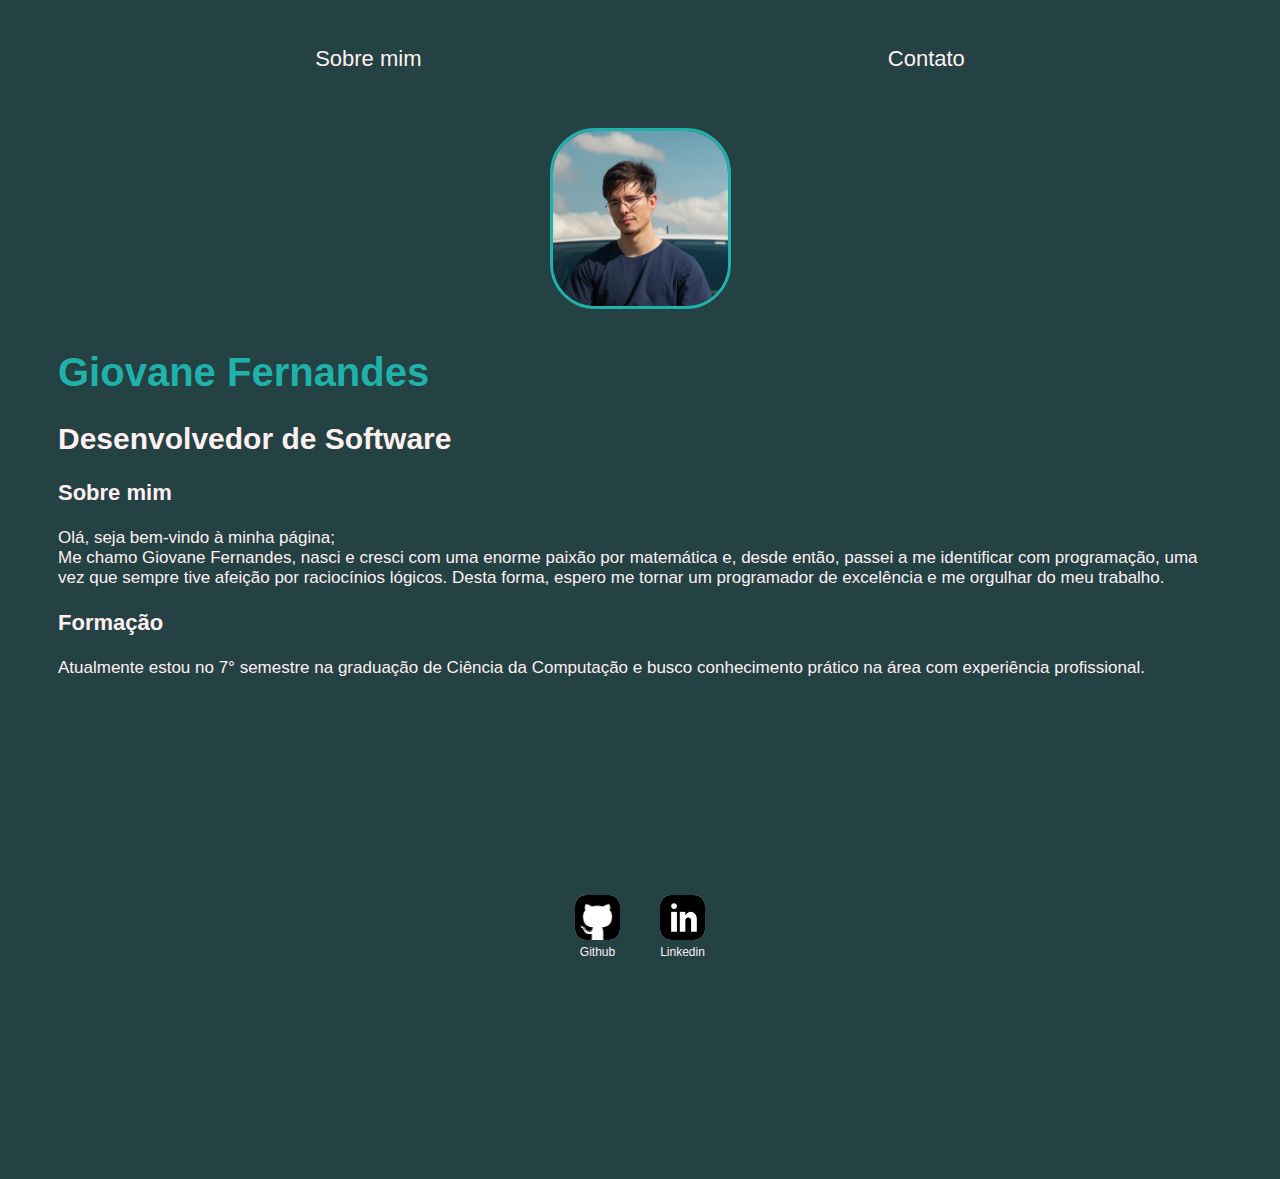
<file: index.html>
<!DOCTYPE html>
<html lang="en">
    <head>
        <meta charset="UTF-8">
        <meta http-equiv="X-UA-Compatible" content="IE=edge">
        <meta name="viewport" content="width=device-width, initial-scale=1.0">
        <title>Giovane Fernades</title>
        <link rel="shortcut icon" type="image/x-icon" href="./image/favicon.ico">
        <link rel="stylesheet" href="index.css">
    </head>
    <body>
        <div class="container">
            <nav>
                <ul>
                    <li>
                        <a href="index.html">Sobre mim</a>
                    </li>
                    <li>
                        <a href="contact.html">Contato</a>
                    </li>
                </ul>
            </nav>
            
            <header>
                <div class="center">
                    <img src="./image/gio7_edit.jpg" alt="Giovane">
                </div>
                <h1>Giovane Fernandes</h1>
                <h2>Desenvolvedor de Software </h2>
            </header>
            
            <main>
                <section>
                    <h3>Sobre mim</h3>
                    <p>
                        Olá, seja bem-vindo à minha página;
                        <br>
                        Me chamo Giovane Fernandes, nasci e cresci com uma enorme paixão por matemática e, desde então,
                        passei a me identificar com
                        programação, uma vez que sempre tive afeição por raciocínios lógicos. Desta forma, espero me tornar um programador de excelência e me orgulhar do meu trabalho.
                    </p>
                </section>
                <section>
                    <h3>Formação</h3>
                    <p>
                        Atualmente estou no 7° semestre na graduação de Ciência da Computação e busco conhecimento prático na área com experiência profissional.
                    </p>
                </section>
            </main>
            
            <footer>
                <a href="https://github.com/GihFernandes" target="blank">
                    <div><img src="./image/github.png"></div> 
                    <p>Github</p>
                </a>
                <a href="https://www.linkedin.com/in/gihfernandes/" target="blank">
                    <div><img src="./image/linkedin.png"></div>
                    <p>Linkedin</p>
                </a>
            </footer>
        </div>
    </body>
</html>
</file>
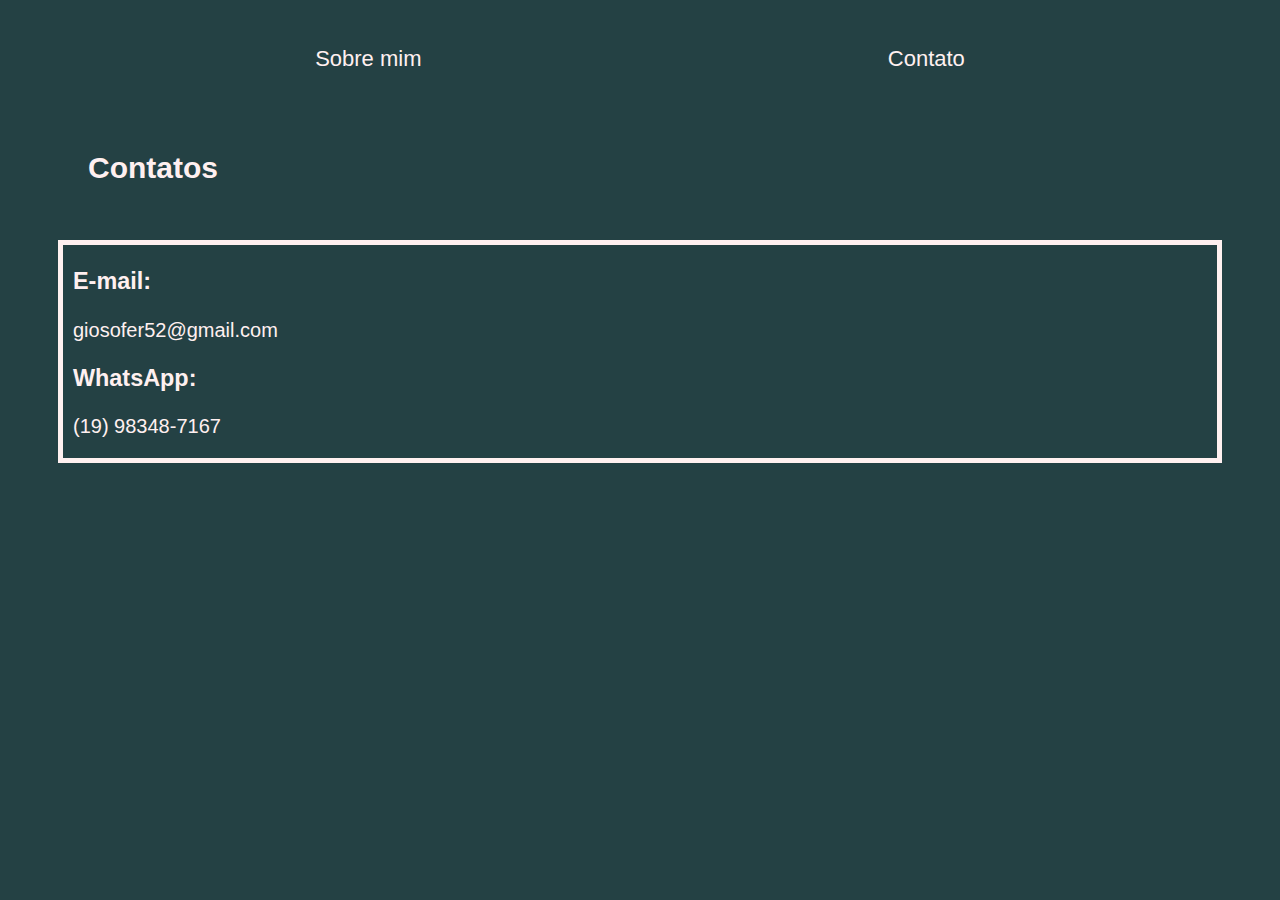
<file: contact.html>
<!DOCTYPE html>
<html lang="en">
<head>
    <meta charset="UTF-8">
    <meta http-equiv="X-UA-Compatible" content="IE=edge">
    <meta name="viewport" content="width=device-width, initial-scale=1.0">
    <title>Giovane Fernandes</title>
    <link rel="shortcut icon" type="image/x-icon" href="./image/favicon.ico">
    <link rel="stylesheet" href="contact.css">
</head>
<body>
   <div class="container">
        <nav>
            <ul>
            <li>
                <a href="index.html">Sobre mim</a>
                </li>
                <li>
                <a href="contact.html">Contato</a>
            </li>
            </ul>
        </nav>

        <header>
            <h2>Contatos</h2>
        </header>

        <div>
            <main>
                <section>
                    <h3>E-mail:</h3>
                    <p>
                        <a href="mailto:giosofer52@gmail.com?subject=link HTML">giosofer52@gmail.com</a>
                    </p>
                </section>
                <section>
                    <h3>WhatsApp:</h3>
                    <p>
                        <a href="https://wa.me/5519983487167" target="blank">(19) 98348-7167</a>
                    </p>
                </section>
            </main>
        </div>

   </div>
</body>
</html>
</file>
<file: index.css>
body {
    background-color: rgb(36, 65, 68);
    color:rgb(255, 240, 240);
    font-family: 'Franklin Gothic Medium', 'Arial Narrow', Arial, sans-serif;
}

h1 {
    color:rgb(32,178,170);
    font-family: 'Franklin Gothic Medium', 'Arial Narrow', Arial, sans-serif;
    font-size: 40px;
}

h2 {
    font-size: 30px;
}

h3 {
    font-size: 22px;
}

section p {
    font-size: 17px;
}

ul {
    display: flex;
    justify-content: space-around;
    list-style: none;
    align-items: center;    
    padding: 24px;
    font-size: 22px;
}

a {
    color: rgb(255, 240, 240);
    text-decoration: none;
}

header img {
    width: 175px;
    height: 175px;
    border-radius: 25%;
    border: 3px solid rgb(32,178,170);
}

.center {
    text-align: center;
    padding: 10px;
}

.container {
    padding: 0px 50px;
}

footer div img {
    width: 45px;
    height: 45px;
    border-radius: 25%;
    background: white;
}

footer {
    font-size: 12px;
    display: flex;
    justify-content: center;
    padding: 180px; 
    
}

footer a {
    margin: 20px;
    text-align: center;
}

footer p {
    margin-top: 2px;
}

nav a:hover {
    color: rgb(32,178,170);
}
</file>
<file: contact.css>
body {
    background-color: rgb(36, 65, 68);
    color:rgb(255, 240, 240);
    font-family: 'Franklin Gothic Medium', 'Arial Narrow', Arial, sans-serif;
    font-size: 20px;
}

ul {
    display: flex;
    justify-content: space-around;
    list-style: none;
    align-items: center;    
    padding: 24px;
    font-size: 22px;
}

a {
    color: rgb(255, 240, 240);
    text-decoration: none;
}

.container {
    padding: 0px 50px;
}

nav a:hover {
    color: rgb(32,178,170);
}

h2 {
    font-size: 30px;
    padding: 30px;
}

main {
    border: solid 5px;
    padding: 0px 10px;
}
</file>
